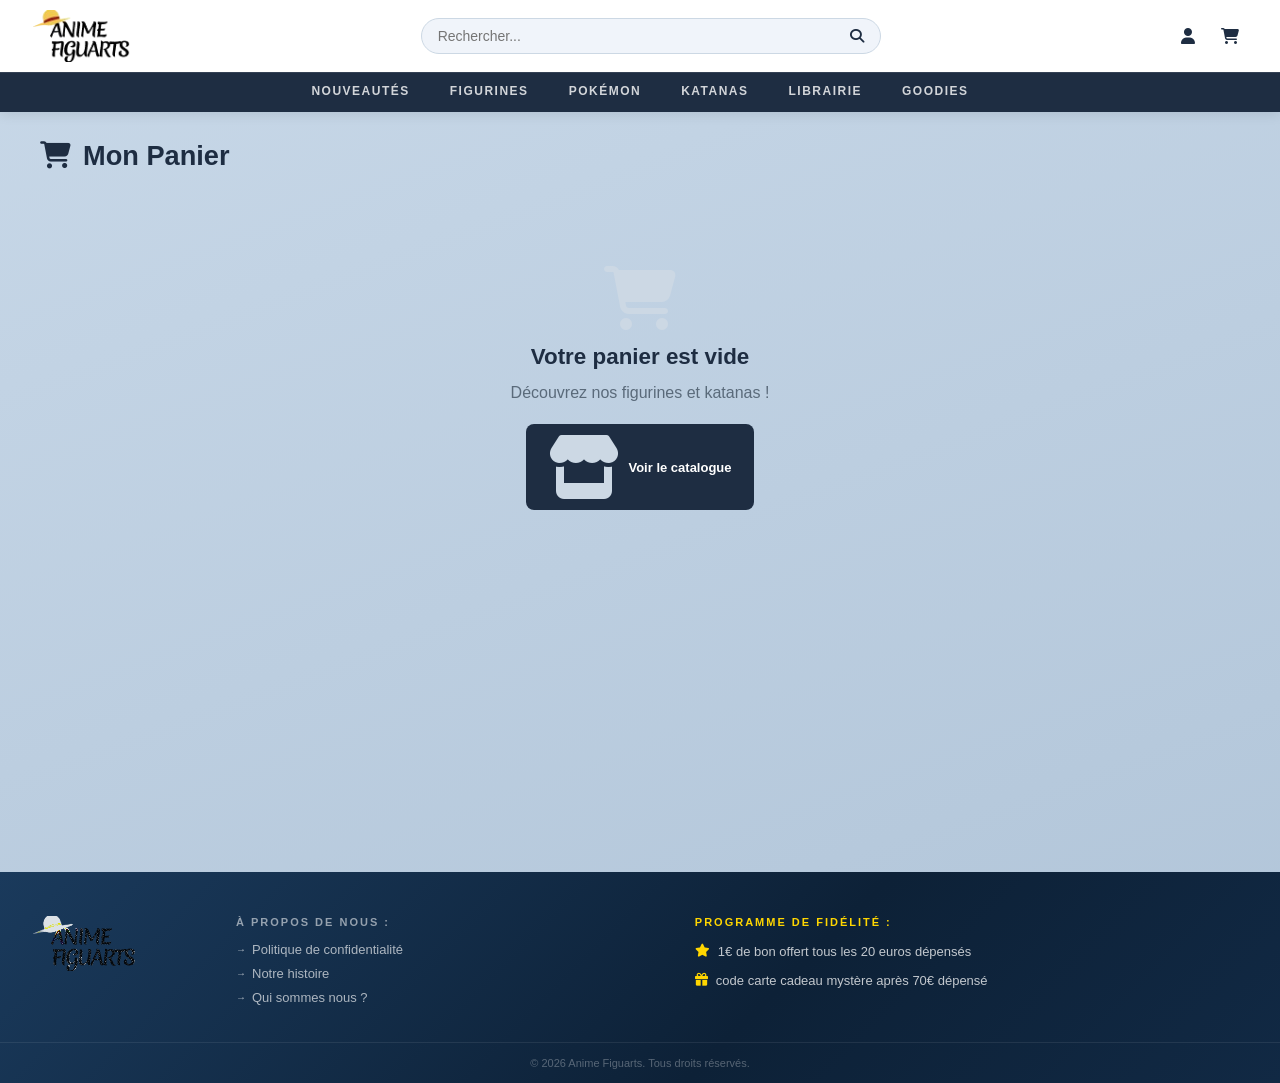
<file: cart.html>
<!DOCTYPE html>
<html lang="fr">
<head>
  <meta charset="UTF-8" />
  <meta name="viewport" content="width=device-width, initial-scale=1.0" />
  <title>Panier – Anime Figuarts</title>
  <link rel="stylesheet" href="css/style.css" />
  <link rel="stylesheet" href="https://cdnjs.cloudflare.com/ajax/libs/font-awesome/6.5.0/css/all.min.css" />
</head>
<body>

  <header class="header">
    <div class="header-inner">
      <a href="index.html" class="logo">
        <img src="image_fond/capture_d_%C3%A9cran__anime_figuarts-removebg-preview.png" alt="Anime Figuarts" class="logo-img"
             onerror="this.outerHTML='<div class=\'logo-text\'><span class=\'logo-top\'>Anime</span><span class=\'logo-bottom\'>Figuarts</span></div>'" />
      </a>
      <form class="search-form" onsubmit="handleSearch(event)">
        <input type="text" id="searchInput" placeholder="Rechercher..." class="search-input" />
        <button type="submit" class="search-btn"><i class="fas fa-search"></i></button>
      </form>
      <div class="header-actions">
        <a href="account.html" class="header-icon" id="accountLink" title="Mon compte"><i class="fas fa-user"></i></a>
        <a href="cart.html" class="header-icon cart-icon active" title="Panier">
          <i class="fas fa-shopping-cart"></i>
          <span class="cart-badge" id="cartBadge" style="display:none">0</span>
        </a>
      </div>
    </div>
    <nav class="nav">
      <ul class="nav-list">
        <li><a href="products.html?category=new" class="nav-link">NOUVEAUTÉS</a></li>
        <li><a href="figurines.html" class="nav-link">FIGURINES</a></li>
        <li><a href="pokemon.html" class="nav-link">POKÉMON</a></li>
        <li><a href="katanas.html" class="nav-link">KATANAS</a></li>
        <li><a href="products.html?category=librairie" class="nav-link">LIBRAIRIE</a></li>
        <li><a href="products.html?category=goodies" class="nav-link">GOODIES</a></li>
      </ul>
    </nav>
  </header>

  <div class="cart-page">
    <div class="cart-page-inner">
      <h1 class="page-title"><i class="fas fa-shopping-cart"></i> Mon Panier</h1>
      <div class="cart-layout" id="cartLayout">
        <div class="loading-full"><i class="fas fa-spinner fa-spin"></i> Chargement…</div>
      </div>
    </div>
  </div>

  <footer class="footer">
    <div class="footer-inner">
      <div><img src="image_fond/capture_d_%C3%A9cran__anime_figuarts-removebg-preview.png" alt="Anime Figuarts" class="footer-logo-img" onerror="this.style.display='none'"></div>
      <div>
        <h4 class="footer-section-title">À propos de nous :</h4>
        <ul class="footer-links">
          <li><a href="#">Politique de confidentialité</a></li>
          <li><a href="#">Notre histoire</a></li>
          <li><a href="#">Qui sommes nous ?</a></li>
        </ul>
      </div>
      <div>
        <h4 class="footer-section-title footer-fidelite-title">programme de fidélité :</h4>
        <ul class="footer-fidelite-list">
          <li><i class="fas fa-star"></i> 1€ de bon offert tous les 20 euros dépensés</li>
          <li><i class="fas fa-gift"></i> code carte cadeau mystère après 70€ dépensé</li>
        </ul>
      </div>
    </div>
    <div class="footer-bottom">© 2026 Anime Figuarts. Tous droits réservés.</div>
  </footer>

  <div class="toast" id="toast"></div>

  <script src="js/data.js"></script>
  <script src="js/auth.js"></script>
  <script src="js/cart.js"></script>
  <script src="js/main.js"></script>
  <script>
    function renderCart() {
      const cart = getCart();
      const layout = document.getElementById('cartLayout');

      if (!cart.length) {
        layout.innerHTML = `
          <div class="empty-cart" style="grid-column:1/-1">
            <i class="fas fa-shopping-cart"></i>
            <h2>Votre panier est vide</h2>
            <p>Découvrez nos figurines et katanas !</p>
            <a href="products.html" class="btn-primary" style="margin-top:8px">
              <i class="fas fa-store"></i> Voir le catalogue
            </a>
          </div>`;
        return;
      }

      const enriched = cart.map(item => ({ ...item, product: getProductById(item.productId) }))
                           .filter(i => i.product);

      const subtotal  = enriched.reduce((s, i) => s + i.product.price * i.quantity, 0);
      const shipping  = subtotal >= 80 ? 0 : 5.99;
      const total     = subtotal + shipping;
      const points    = Math.floor(subtotal / 20);

      const itemsHtml = enriched.map(i => {
        const p = i.product;
        const imgSrc = encodeImagePath(p.image);
        return `
        <div class="cart-item">
          <div class="cart-item-product">
            <div class="cart-item-img">
              <img src="${imgSrc}" alt="${escHtml(p.name)}" onerror="this.outerHTML='<i class=\'fas fa-image\'></i>'" />
            </div>
            <div>
              <a href="product-detail.html?id=${p.id}" class="cart-item-name">${escHtml(p.name)}</a>
              <p class="cart-item-series">${escHtml(p.series)}</p>
            </div>
          </div>
          <span class="cart-item-price">${p.price.toFixed(2)} €</span>
          <div class="cart-item-qty">
            <button onclick="changeItemQty(${p.id}, ${i.quantity - 1})">−</button>
            <span>${i.quantity}</span>
            <button onclick="changeItemQty(${p.id}, ${i.quantity + 1})">+</button>
          </div>
          <span class="cart-item-total">${(p.price * i.quantity).toFixed(2)} €</span>
          <button class="cart-remove" onclick="deleteItem(${p.id})" title="Supprimer">
            <i class="fas fa-trash"></i>
          </button>
        </div>`;
      }).join('');

      layout.innerHTML = `
        <div class="cart-items">
          <div class="cart-items-header">
            <span>Produit</span><span>Prix</span><span>Quantité</span><span>Total</span><span></span>
          </div>
          ${itemsHtml}
        </div>
        <div class="cart-summary">
          <h3 class="summary-title">Récapitulatif</h3>
          <div class="summary-row"><span>Sous-total</span><span>${subtotal.toFixed(2)} €</span></div>
          <div class="summary-row">
            <span>Livraison</span>
            <span class="${shipping === 0 ? 'free' : ''}">${shipping === 0 ? 'Gratuite !' : shipping.toFixed(2) + ' €'}</span>
          </div>
          ${shipping > 0 ? `<p style="font-size:12px;color:var(--text-muted);background:#f0f4fa;padding:8px 10px;border-radius:6px;margin:8px 0">
            <i class="fas fa-truck"></i> Plus que ${(80 - subtotal).toFixed(2)}€ pour la livraison gratuite
          </p>` : '<p style="font-size:12px;color:var(--green);background:#e8f5e9;padding:8px 10px;border-radius:6px;margin:8px 0"><i class="fas fa-check"></i> Livraison gratuite !</p>'}
          <hr class="summary-hr" />
          <div class="summary-total"><span>Total</span><span>${total.toFixed(2)} €</span></div>
          ${points > 0 ? `<div style="display:flex;align-items:center;gap:6px;font-size:12px;color:#8d6e00;background:#fff8e1;padding:8px 10px;border-radius:6px;margin:10px 0;border:1px solid #ffe082">
            <i class="fas fa-star" style="color:#ffd600"></i> Vous gagnerez ${points} bon(s) fidélité
          </div>` : ''}
          <a href="checkout.html" class="btn-checkout" style="display:flex;align-items:center;justify-content:center;gap:8px;text-decoration:none;margin-top:14px">
            <i class="fas fa-lock"></i> Commander (${total.toFixed(2)} €)
          </a>
          <a href="products.html" class="btn-continue">← Continuer mes achats</a>
          <button class="btn-secondary" onclick="emptyCart()" style="width:100%;margin-top:8px;justify-content:center;font-size:12px;color:var(--red);border-color:var(--red)">
            <i class="fas fa-trash"></i> Vider le panier
          </button>
        </div>`;
    }

    function changeItemQty(id, newQty) {
      updateCartQty(id, newQty);
      renderCart();
    }

    function deleteItem(id) {
      removeFromCart(id);
      renderCart();
      showToast('Article supprimé', 'info');
    }

    function emptyCart() {
      if (confirm('Vider le panier ?')) { clearCart(); renderCart(); }
    }

    document.addEventListener('DOMContentLoaded', renderCart);
  </script>
</body>
</html>
</file>
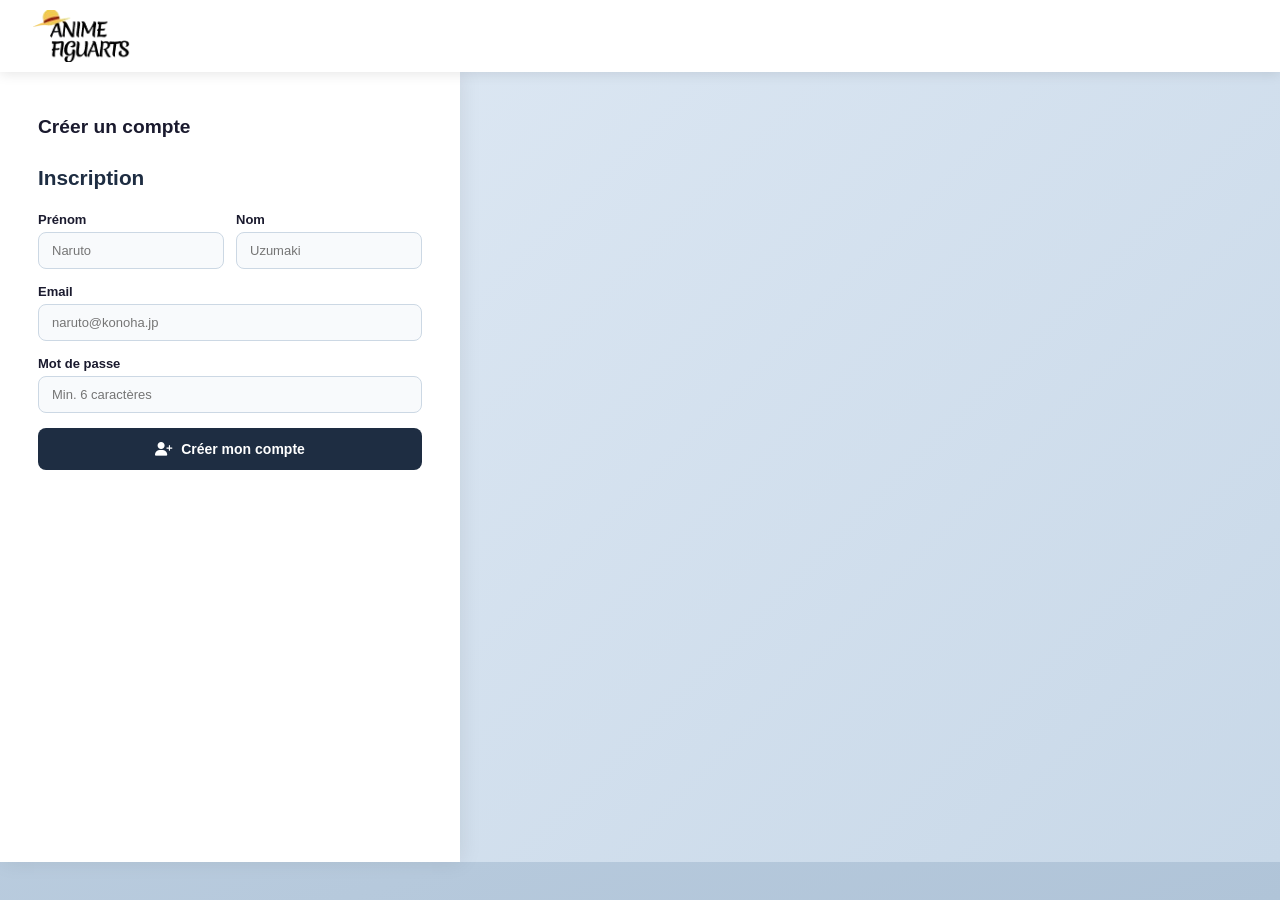
<file: register.html>
<!DOCTYPE html>
<html lang="fr">
<head>
  <meta charset="UTF-8" />
  <meta name="viewport" content="width=device-width, initial-scale=1.0"/>
  <title>Inscription – Anime Figuarts</title>

  <link rel="stylesheet" href="css/style.css" />
  <link rel="stylesheet" href="https://cdnjs.cloudflare.com/ajax/libs/font-awesome/6.5.0/css/all.min.css" />
</head>

<body>

  <header class="header">
    <div class="header-inner">
      <a href="index.html" class="logo">
        <img src="image_fond/capture_d_%C3%A9cran__anime_figuarts-removebg-preview.png" alt="Anime Figuarts" class="logo-img" />
      </a>
    </div>
  </header>

  <div class="auth-page">

    <div class="auth-container">

      <div class="auth-logo-wrap">
        <span style="font-weight:800;font-size:1.2rem;">Créer un compte</span>
      </div>

      <h2 class="auth-title">Inscription</h2>

      <!-- FORMULAIRE REGISTER -->
      <form action="register.php" method="POST" class="auth-form">

        <div class="form-row">

          <div class="form-group">
            <label>Prénom</label>
            <input type="text" name="first_name" placeholder="Naruto" required />
          </div>

          <div class="form-group">
            <label>Nom</label>
            <input type="text" name="last_name" placeholder="Uzumaki" required />
          </div>

        </div>

        <div class="form-group">
          <label>Email</label>
          <input type="email" name="email" placeholder="naruto@konoha.jp" required />
        </div>

        <div class="form-group">
          <label>Mot de passe</label>
          <input type="password" name="password" placeholder="Min. 6 caractères" required minlength="6" />
        </div>

        <button type="submit" class="btn-auth">
          <i class="fas fa-user-plus"></i> Créer mon compte
        </button>

      </form>

    </div>

  </div>

</body>
</html>
</file>
<file: css/style.css>
:root {
  --primary: #1e2d42;
  --primary-light: #2c4260;
  --accent: #4a9fd5;
  --accent2: #e85d26;
  --green: #43a047;
  --green-dark: #2e7d32;
  --red: #e53935;
  --bg: #c8d8e8;
  --bg2: #b0c4d8;
  --card-bg: #ffffff;
  --text: #1a1a2e;
  --text-muted: #5a6a7a;
  --border: #ccd8e4;
  --shadow: 0 2px 12px rgba(30,45,66,0.10);
  --shadow-hover: 0 8px 28px rgba(30,45,66,0.20);
  --radius: 12px;
  --radius-sm: 8px;
  --header-h: 110px;
  --transition: 0.2s ease;
}

* { box-sizing: border-box; margin: 0; padding: 0; }
html { scroll-behavior: smooth; }
body {
  font-family: 'Segoe UI', Arial, sans-serif;
  background: linear-gradient(160deg, var(--bg) 0%, var(--bg2) 100%);
  min-height: 100vh;
  color: var(--text);
}
a { text-decoration: none; color: inherit; }
ul { list-style: none; }
img { display: block; max-width: 100%; }
button { cursor: pointer; border: none; background: none; font-family: inherit; }

.header {
  position: sticky;
  top: 0;
  z-index: 1000;
  background: #fff;
  box-shadow: 0 2px 12px rgba(0,0,0,0.10);
}
.header-inner {
  display: flex;
  align-items: center;
  gap: 16px;
  padding: 10px 32px;
  max-width: 1400px;
  margin: 0 auto;
}

.logo { display: flex; align-items: center; gap: 0; flex-shrink: 0; }
.logo-img {
  height: 52px;
  width: auto;
  object-fit: contain;
}
.logo-text {
  display: flex;
  flex-direction: column;
  line-height: 1.1;
}
.logo-top {
  font-size: 11px;
  font-weight: 700;
  letter-spacing: 3px;
  color: var(--primary);
  text-transform: uppercase;
}
.logo-bottom {
  font-size: 20px;
  font-weight: 900;
  letter-spacing: 2px;
  color: var(--primary);
  text-transform: uppercase;
  border-top: 2px solid var(--accent);
  padding-top: 2px;
  margin-top: 2px;
}

.search-form {
  flex: 1;
  display: flex;
  max-width: 460px;
  margin: 0 auto;
  background: #f0f4fa;
  border-radius: 50px;
  overflow: hidden;
  border: 1.5px solid var(--border);
  transition: border-color var(--transition);
}
.search-form:focus-within { border-color: var(--accent); }
.search-input {
  flex: 1;
  border: none;
  background: none;
  padding: 9px 16px;
  font-size: 14px;
  color: var(--text);
  outline: none;
}
.search-btn {
  padding: 9px 16px;
  color: var(--primary);
  font-size: 14px;
  transition: color var(--transition);
}
.search-btn:hover { color: var(--accent); }

.header-actions { display: flex; align-items: center; gap: 6px; flex-shrink: 0; }
.header-icon {
  position: relative;
  width: 36px; height: 36px;
  display: flex; align-items: center; justify-content: center;
  color: var(--primary);
  font-size: 16px;
  border-radius: 50%;
  transition: background var(--transition), color var(--transition);
}
.header-icon:hover { background: #e8edf8; color: var(--accent); }
.cart-badge {
  position: absolute;
  top: -2px; right: -2px;
  background: var(--red);
  color: #fff;
  font-size: 9px;
  font-weight: 700;
  border-radius: 50%;
  min-width: 16px; height: 16px;
  display: flex; align-items: center; justify-content: center;
  padding: 0 3px;
  border: 2px solid #fff;
}

.nav {
  background: var(--primary);
  border-top: 1px solid rgba(255,255,255,0.1);
}
.nav-list {
  display: flex;
  justify-content: center;
  max-width: 1400px;
  margin: 0 auto;
  padding: 0 32px;
}
.nav-link {
  display: block;
  padding: 11px 20px;
  color: rgba(255,255,255,0.80);
  font-size: 12px;
  font-weight: 700;
  letter-spacing: 1.5px;
  text-transform: uppercase;
  transition: color var(--transition), background var(--transition);
  border-bottom: 3px solid transparent;
}
.nav-link:hover, .nav-link.active {
  color: #fff;
  border-bottom-color: var(--accent);
  background: rgba(255,255,255,0.06);
}

.hero {
  position: relative;
  height: 380px;
  overflow: hidden;
  display: flex;
  align-items: center;
}
.hero-bg {
  position: absolute;
  inset: 0;
  background: linear-gradient(135deg, #0d1b2e 0%, #1e2d42 60%, #2c4260 100%);
}
.hero-img {
  width: 100%;
  height: 100%;
  object-fit: cover;
  object-position: center 30%;
  opacity: 0.65;
}
.hero-overlay {
  position: absolute;
  inset: 0;
  background: linear-gradient(to right, rgba(10,18,35,0.88) 35%, rgba(10,18,35,0.15) 100%),
              linear-gradient(to top, rgba(10,18,35,0.5) 0%, transparent 50%);
}
.hero-content {
  position: relative;
  z-index: 2;
  padding: 0 60px;
  max-width: 620px;
}
.hero-title {
  color: #fff;
  font-size: 1.9rem;
  font-weight: 800;
  line-height: 1.3;
  margin-bottom: 28px;
  text-shadow: 0 2px 8px rgba(0,0,0,0.5);
}
.hero-buttons {
  display: flex;
  gap: 14px;
  flex-wrap: wrap;
}
.hero-btn-primary {
  display: inline-block;
  background: var(--green);
  color: #fff;
  font-weight: 700;
  font-size: 13px;
  letter-spacing: 0.5px;
  padding: 12px 28px;
  border-radius: 50px;
  transition: transform var(--transition), background var(--transition);
  box-shadow: 0 4px 16px rgba(67,160,71,0.4);
}
.hero-btn-primary:hover { background: var(--green-dark); transform: translateY(-2px); }
.hero-btn-secondary {
  display: inline-block;
  background: transparent;
  color: #fff;
  font-weight: 700;
  font-size: 13px;
  letter-spacing: 0.5px;
  padding: 11px 28px;
  border-radius: 50px;
  border: 2px solid rgba(255,255,255,0.7);
  transition: all var(--transition);
}
.hero-btn-secondary:hover { background: rgba(255,255,255,0.15); border-color: #fff; }

.main-content { max-width: 1400px; margin: 0 auto; padding: 36px 32px 60px; }

.section-header-row {
  display: flex;
  align-items: center;
  gap: 20px;
  margin-bottom: 24px;
  flex-wrap: wrap;
}
.section-title {
  font-size: 1.4rem;
  font-weight: 800;
  color: var(--primary);
}
.section-title::after {
  content: '';
  display: block;
  width: 40px;
  height: 3px;
  background: var(--accent);
  border-radius: 2px;
  margin-top: 5px;
}

.category-tabs { display: flex; gap: 6px; flex-wrap: wrap; }
.tab-btn {
  padding: 6px 16px;
  border-radius: 50px;
  font-size: 13px;
  font-weight: 600;
  color: var(--text-muted);
  background: rgba(255,255,255,0.7);
  border: 1.5px solid var(--border);
  transition: all var(--transition);
}
.tab-btn:hover { border-color: var(--accent); color: var(--primary); }
.tab-btn.active { background: var(--primary); color: #fff; border-color: var(--primary); }

.product-row-section {
  background: rgba(255,255,255,0.55);
  border-radius: var(--radius);
  padding: 20px 24px;
  margin-bottom: 28px;
  box-shadow: var(--shadow);
  border: 1px solid rgba(255,255,255,0.8);
}
.product-row-header {
  display: flex;
  align-items: center;
  justify-content: space-between;
  margin-bottom: 16px;
}
.row-title {
  font-size: 1.1rem;
  font-weight: 800;
  color: var(--primary);
  display: flex;
  align-items: center;
  gap: 10px;
}
.row-title::before {
  content: '';
  width: 4px; height: 20px;
  background: var(--accent);
  border-radius: 2px;
  display: inline-block;
}
.row-arrows { display: flex; gap: 6px; }
.arrow-btn {
  width: 30px; height: 30px;
  border-radius: 50%;
  background: #fff;
  color: var(--primary);
  font-size: 12px;
  border: 1.5px solid var(--border);
  display: flex; align-items: center; justify-content: center;
  transition: all var(--transition);
  box-shadow: var(--shadow);
}
.arrow-btn:hover { background: var(--primary); color: #fff; border-color: var(--primary); }

.product-row {
  display: flex;
  gap: 14px;
  overflow-x: auto;
  scroll-behavior: smooth;
  padding-bottom: 10px;
  scrollbar-width: thin;
  scrollbar-color: var(--border) transparent;
}
.product-row::-webkit-scrollbar { height: 4px; }
.product-row::-webkit-scrollbar-track { background: transparent; }
.product-row::-webkit-scrollbar-thumb { background: var(--border); border-radius: 3px; }

.product-card {
  flex: 0 0 165px;
  background: var(--card-bg);
  border-radius: var(--radius);
  overflow: hidden;
  box-shadow: var(--shadow);
  transition: transform var(--transition), box-shadow var(--transition);
  cursor: pointer;
  position: relative;
  border: 1.5px solid rgba(255,255,255,0.9);
}
.product-card:hover { transform: translateY(-5px); box-shadow: var(--shadow-hover); }
.product-card-img {
  width: 100%;
  height: 135px;
  background: linear-gradient(135deg, #e8edf8 0%, #d4e0ec 100%);
  display: flex; align-items: center; justify-content: center;
  overflow: hidden;
  position: relative;
}
.product-card-img img {
  width: 100%; height: 100%;
  object-fit: cover;
  transition: transform 0.3s ease;
}
.product-card:hover .product-card-img img { transform: scale(1.07); }
.product-card-img .no-img { color: #b0bec5; font-size: 2.5rem; }
.badge-new {
  position: absolute; top: 7px; left: 7px;
  background: var(--accent2); color: #fff;
  font-size: 9px; font-weight: 700;
  padding: 2px 7px; border-radius: 50px;
  text-transform: uppercase; letter-spacing: 0.5px;
}
.badge-sale {
  position: absolute; top: 7px; right: 7px;
  background: var(--red); color: #fff;
  font-size: 9px; font-weight: 700;
  padding: 2px 7px; border-radius: 50px;
}
.product-card-body { padding: 9px 11px 11px; }
.product-card-series {
  font-size: 9.5px; color: var(--text-muted);
  text-transform: uppercase; letter-spacing: 0.5px;
  margin-bottom: 3px; white-space: nowrap;
  overflow: hidden; text-overflow: ellipsis;
}
.product-card-name {
  font-size: 12px; font-weight: 700;
  color: var(--text); margin-bottom: 6px;
  line-height: 1.3;
  display: -webkit-box;
  -webkit-line-clamp: 2;
  -webkit-box-orient: vertical;
  overflow: hidden;
}
.product-card-price-row { display: flex; align-items: center; gap: 6px; margin-bottom: 8px; }
.product-card-price { font-size: 14px; font-weight: 800; color: var(--primary); }
.product-card-old-price { font-size: 11px; color: #aaa; text-decoration: line-through; }
.product-card-actions { display: flex; gap: 5px; }
.btn-voir, .btn-ajouter {
  flex: 1; padding: 5px 4px;
  border-radius: var(--radius-sm);
  font-size: 10px; font-weight: 700;
  text-align: center; text-transform: uppercase;
  letter-spacing: 0.4px; transition: all var(--transition);
}
.btn-voir { background: var(--green); color: #fff; }
.btn-voir:hover { background: var(--green-dark); }
.btn-ajouter { background: #fff; color: var(--primary); border: 1.5px solid var(--border); }
.btn-ajouter:hover { background: var(--primary); color: #fff; border-color: var(--primary); }

.loading-row {
  display: flex; align-items: center; justify-content: center;
  width: 100%; padding: 36px;
  color: var(--accent); font-size: 1.5rem;
}

.page-hero {
  position: relative;
  background: linear-gradient(135deg, var(--primary) 0%, var(--primary-light) 100%);
  padding: 36px 32px;
  text-align: center;
  overflow: hidden;
}
.page-hero::before {
  content: '';
  position: absolute; inset: 0;
  background: url('../image fond/re_zero_4k.png') center/cover;
  opacity: 0.10;
}
.page-hero-title {
  position: relative;
  color: #fff; font-size: 2rem; font-weight: 800;
}
.page-hero-sub {
  position: relative;
  color: rgba(255,255,255,0.7);
  font-size: 14px; margin-top: 8px;
}

.products-page {
  max-width: 1400px; margin: 0 auto;
  padding: 28px 32px;
  display: flex; gap: 24px; align-items: flex-start;
}
.filters-sidebar {
  flex: 0 0 210px;
  background: var(--card-bg);
  border-radius: var(--radius); padding: 22px;
  box-shadow: var(--shadow);
  position: sticky; top: 120px;
}
.filters-title {
  font-size: 1rem; font-weight: 700; color: var(--primary);
  margin-bottom: 18px; padding-bottom: 10px;
  border-bottom: 2px solid var(--border);
}
.filter-group { margin-bottom: 18px; }
.filter-group-title {
  font-size: 11px; font-weight: 700;
  text-transform: uppercase; letter-spacing: 1px;
  color: var(--text-muted); margin-bottom: 10px;
}
.filter-list li { margin-bottom: 8px; }
.filter-list label {
  display: flex; align-items: center; gap: 8px;
  font-size: 13px; cursor: pointer; color: var(--text);
  transition: color var(--transition);
}
.filter-list label:hover { color: var(--primary); }
.filter-list input[type="radio"] { accent-color: var(--primary); }
.filter-select {
  width: 100%; padding: 9px 12px;
  border: 1.5px solid var(--border); border-radius: var(--radius-sm);
  font-size: 13px; color: var(--text); background: #f8fafc;
  outline: none; cursor: pointer;
}
.products-main { flex: 1; }
.products-toolbar {
  display: flex; align-items: center;
  justify-content: space-between; margin-bottom: 18px;
}
.products-count { font-size: 13px; color: var(--text-muted); font-weight: 600; }
.products-grid {
  display: grid;
  grid-template-columns: repeat(auto-fill, minmax(165px, 1fr));
  gap: 16px;
}
.products-grid .product-card { flex: unset; }
.no-results {
  grid-column: 1/-1;
  display: flex; flex-direction: column;
  align-items: center; gap: 12px;
  padding: 60px 20px; color: var(--text-muted);
}
.no-results i { font-size: 3rem; color: var(--border); }

.detail-page { max-width: 1400px; margin: 0 auto; padding: 28px 32px; }
.breadcrumb {
  display: flex; align-items: center; gap: 8px;
  font-size: 13px; color: var(--text-muted); margin-bottom: 24px;
}
.breadcrumb a:hover { color: var(--primary); text-decoration: underline; }
.breadcrumb span { color: var(--border); }
.detail-container {
  display: grid; grid-template-columns: 1fr 1fr;
  gap: 44px; align-items: start;
  background: var(--card-bg); border-radius: var(--radius);
  padding: 36px; box-shadow: var(--shadow); margin-bottom: 44px;
}
.detail-image-box {
  position: relative; border-radius: var(--radius); overflow: hidden;
  background: linear-gradient(135deg, #e8edf8, #d4e0ec);
  aspect-ratio: 1;
  display: flex; align-items: center; justify-content: center;
}
.detail-img { width: 100%; height: 100%; object-fit: contain; }
.detail-series {
  font-size: 12px; color: var(--text-muted);
  text-transform: uppercase; letter-spacing: 1px; margin-bottom: 8px;
}
.detail-name {
  font-size: 1.8rem; font-weight: 800;
  color: var(--primary); margin-bottom: 14px; line-height: 1.2;
}
.detail-price-row {
  display: flex; align-items: center; gap: 12px; margin-bottom: 14px;
}
.detail-price { font-size: 1.9rem; font-weight: 800; color: var(--primary); }
.detail-old-price { font-size: 1.1rem; color: #aaa; text-decoration: line-through; }
.detail-stock {
  display: flex; align-items: center; gap: 6px;
  font-size: 13px; font-weight: 600; color: var(--green); margin-bottom: 16px;
}
.detail-description {
  font-size: 14px; line-height: 1.7; color: var(--text-muted); margin-bottom: 20px;
}
.detail-specs {
  margin-bottom: 22px;
  display: grid; grid-template-columns: 1fr 1fr; gap: 8px;
}
.detail-specs li {
  display: flex; align-items: center; gap: 8px;
  font-size: 13px; color: var(--text);
}
.detail-specs li i { color: var(--green); font-size: 10px; }
.detail-actions { display: flex; align-items: center; gap: 14px; margin-bottom: 14px; }
.quantity-selector {
  display: flex; align-items: center;
  border: 1.5px solid var(--border); border-radius: var(--radius-sm); overflow: hidden;
}
.quantity-selector button {
  width: 34px; height: 38px; font-size: 17px; font-weight: 700;
  color: var(--primary); background: #f8fafc; transition: background var(--transition);
}
.quantity-selector button:hover { background: var(--primary); color: #fff; }
.quantity-selector span { width: 42px; text-align: center; font-size: 14px; font-weight: 700; }
.btn-add-detail {
  flex: 1; padding: 12px 20px;
  background: var(--primary); color: #fff;
  font-size: 14px; font-weight: 700; border-radius: var(--radius-sm);
  display: flex; align-items: center; justify-content: center; gap: 8px;
  transition: background var(--transition), transform var(--transition);
}
.btn-add-detail:hover { background: var(--primary-light); transform: translateY(-1px); }

.cart-page { min-height: calc(100vh - 200px); padding: 28px 32px; }
.cart-page-inner { max-width: 1200px; margin: 0 auto; }
.page-title {
  font-size: 1.7rem; font-weight: 800; color: var(--primary);
  margin-bottom: 24px; display: flex; align-items: center; gap: 12px;
}
.cart-layout {
  display: grid; grid-template-columns: 1fr 340px;
  gap: 24px; align-items: start;
}
.cart-items {
  background: var(--card-bg); border-radius: var(--radius);
  box-shadow: var(--shadow); overflow: hidden;
}
.cart-items-header {
  display: grid; grid-template-columns: 2fr 1fr 110px 1fr 36px;
  gap: 12px; padding: 13px 18px;
  background: #f0f4fa; font-size: 11px; font-weight: 700;
  text-transform: uppercase; letter-spacing: 0.5px;
  color: var(--text-muted); border-bottom: 1.5px solid var(--border);
}
.cart-item {
  display: grid; grid-template-columns: 2fr 1fr 110px 1fr 36px;
  gap: 12px; align-items: center; padding: 14px 18px;
  border-bottom: 1px solid var(--border); transition: background var(--transition);
}
.cart-item:last-child { border-bottom: none; }
.cart-item:hover { background: #f8fafc; }
.cart-item-product { display: flex; align-items: center; gap: 12px; }
.cart-item-img {
  width: 60px; height: 60px; border-radius: var(--radius-sm);
  background: #e8edf8; display: flex; align-items: center; justify-content: center;
  overflow: hidden; flex-shrink: 0;
}
.cart-item-img img { width: 100%; height: 100%; object-fit: cover; }
.cart-item-name { font-size: 13px; font-weight: 600; color: var(--primary); }
.cart-item-series { font-size: 11px; color: var(--text-muted); margin-top: 2px; }
.cart-item-price, .cart-item-total { font-size: 13px; font-weight: 600; }
.cart-item-total { color: var(--primary); font-weight: 700; }
.cart-item-qty {
  display: flex; align-items: center;
  border: 1.5px solid var(--border); border-radius: var(--radius-sm);
  overflow: hidden; width: fit-content;
}
.cart-item-qty button {
  width: 28px; height: 28px; font-size: 15px; font-weight: 700;
  color: var(--primary); background: #f8fafc; transition: background var(--transition);
}
.cart-item-qty button:hover { background: var(--primary); color: #fff; }
.cart-item-qty span { width: 32px; text-align: center; font-size: 13px; font-weight: 700; }
.cart-remove {
  color: #bbb; font-size: 13px; width: 30px; height: 30px;
  border-radius: 50%; display: flex; align-items: center; justify-content: center;
  transition: color var(--transition), background var(--transition);
}
.cart-remove:hover { color: var(--red); background: #ffeaea; }
.cart-summary {
  background: var(--card-bg); border-radius: var(--radius);
  padding: 22px; box-shadow: var(--shadow); position: sticky; top: 120px;
}
.summary-title { font-size: 1rem; font-weight: 700; color: var(--primary); margin-bottom: 18px; }
.summary-row {
  display: flex; justify-content: space-between;
  font-size: 13px; padding: 7px 0; color: var(--text-muted);
}
.summary-row .free { color: var(--green); font-weight: 700; }
.summary-hr { border: none; border-top: 1.5px solid var(--border); margin: 10px 0; }
.summary-total {
  display: flex; justify-content: space-between;
  font-size: 1.1rem; font-weight: 800; color: var(--primary); padding: 8px 0;
}
.btn-checkout {
  width: 100%; padding: 13px;
  background: var(--primary); color: #fff;
  font-size: 14px; font-weight: 700; border-radius: var(--radius-sm);
  display: flex; align-items: center; justify-content: center; gap: 8px;
  margin-bottom: 10px; transition: background var(--transition), transform var(--transition);
}
.btn-checkout:hover { background: var(--primary-light); transform: translateY(-1px); }
.btn-continue {
  display: block; text-align: center; font-size: 13px;
  color: var(--text-muted); padding: 8px; transition: color var(--transition);
}
.btn-continue:hover { color: var(--primary); }
.empty-cart {
  display: flex; flex-direction: column; align-items: center;
  gap: 14px; padding: 70px 20px; color: var(--text-muted);
}
.empty-cart i { font-size: 4rem; color: var(--border); }
.empty-cart h2 { font-size: 1.4rem; color: var(--primary); }

.auth-page {
    min-height: calc(100vh - 110px); /* Utilise vh pour "view height" */
    display: flex; 
    align-items: stretch;
    background: linear-gradient(135deg, #e0eaf5 0%, #c8d8e8 100%);
}
.auth-container {
  flex: 0 0 460px; background: #fff;
  padding: 44px 38px; display: flex; flex-direction: column;
  box-shadow: 2px 0 20px rgba(0,0,0,0.08);
}
.auth-logo-wrap { display: flex; align-items: center; gap: 12px; margin-bottom: 28px; }
.auth-logo-wrap .logo-img { height: 44px; }
.auth-tabs {
  display: flex; border-bottom: 2px solid var(--border); margin-bottom: 24px;
}
.auth-tab {
  flex: 1; padding: 12px;
  font-size: 14px; font-weight: 700; color: var(--text-muted);
  border-bottom: 3px solid transparent; margin-bottom: -2px;
  transition: all var(--transition);
}
.auth-tab.active { color: var(--primary); border-bottom-color: var(--primary); }
.auth-title { font-size: 1.3rem; font-weight: 800; color: var(--primary); margin-bottom: 22px; }
.auth-form { display: flex; flex-direction: column; flex: 1; }
.auth-form.hidden { display: none; }
.form-group { margin-bottom: 15px; }
.form-group label { display: block; font-size: 13px; font-weight: 600; color: var(--text); margin-bottom: 5px; }
.form-row { display: grid; grid-template-columns: 1fr 1fr; gap: 12px; }
.input-icon { position: relative; display: flex; align-items: center; }
.input-icon > i:first-child { position: absolute; left: 13px; color: #b0bec5; font-size: 12px; }
.input-icon input {
  flex: 1; padding: 11px 40px;
  border: 1.5px solid var(--border); border-radius: var(--radius-sm);
  font-size: 13px; color: var(--text); background: #f8fafc;
  outline: none; transition: border-color var(--transition); width: 100%;
}
.input-icon input:focus { border-color: var(--accent); background: #fff; }
.toggle-pwd {
  position: absolute; right: 12px; color: #b0bec5; font-size: 12px;
  transition: color var(--transition); cursor: pointer;
}
.toggle-pwd:hover { color: var(--primary); }
.auth-error { font-size: 12px; color: var(--red); min-height: 16px; margin-bottom: 8px; }
.btn-auth {
  padding: 13px 22px; background: var(--primary); color: #fff;
  font-size: 14px; font-weight: 700; border-radius: var(--radius-sm);
  display: flex; align-items: center; justify-content: center; gap: 8px;
  margin-bottom: 14px; transition: background var(--transition), transform var(--transition);
  border: none; cursor: pointer; width: 100%;
}
.btn-auth:hover { background: var(--primary-light); transform: translateY(-1px); }
.auth-switch { font-size: 12px; color: var(--text-muted); text-align: center; }
.auth-switch button { color: var(--primary); font-weight: 700; text-decoration: underline; }
.auth-banner {
  flex: 1;
  background: linear-gradient(135deg, var(--primary) 0%, #283593 60%, var(--accent) 100%);
  display: flex; align-items: center; justify-content: center;
  padding: 44px; position: relative; overflow: hidden;
}
.auth-banner::before {
  content: ''; position: absolute; inset: 0;
  background: url('../image fond/re_zero_4k.png') center/cover;
  opacity: 0.15;
}
.auth-banner-content { position: relative; color: #fff; }
.auth-banner-content h3 { font-size: 1.7rem; font-weight: 800; margin-bottom: 22px; }
.auth-banner-content ul { display: flex; flex-direction: column; gap: 14px; }
.auth-banner-content li { display: flex; align-items: center; gap: 12px; font-size: 14px; }
.auth-banner-content li i { color: #ffd600; font-size: 15px; }

.account-page { min-height: calc(100vh - 120px); padding: 28px 32px; }
.account-layout {
  max-width: 1200px; margin: 0 auto;
  display: grid; grid-template-columns: 250px 1fr;
  gap: 24px; align-items: start;
}
.account-sidebar {
  background: var(--card-bg); border-radius: var(--radius);
  padding: 24px; box-shadow: var(--shadow);
  position: sticky; top: 120px;
}
.account-avatar { text-align: center; margin-bottom: 22px; }
.avatar-circle {
  width: 68px; height: 68px; border-radius: 50%;
  background: var(--primary); color: #fff;
  font-size: 1.8rem; font-weight: 800;
  display: flex; align-items: center; justify-content: center;
  margin: 0 auto 10px;
}
.avatar-name { font-size: 14px; font-weight: 700; color: var(--primary); }
.avatar-email { font-size: 12px; color: var(--text-muted); }
.account-nav { display: flex; flex-direction: column; gap: 4px; margin-top: 14px; }
.account-nav-btn {
  padding: 10px 13px; border-radius: var(--radius-sm);
  font-size: 13px; font-weight: 600; color: var(--text-muted);
  text-align: left; display: flex; align-items: center; gap: 10px;
  transition: all var(--transition); cursor: pointer;
}
.account-nav-btn:hover { background: #f0f4fa; color: var(--primary); }
.account-nav-btn.active { background: var(--primary); color: #fff; }
.logout-btn:hover { background: #ffeaea !important; color: var(--red) !important; }
.account-content {
  background: var(--card-bg); border-radius: var(--radius);
  padding: 28px; box-shadow: var(--shadow); min-height: 400px;
}
.account-section { display: none; }
.account-section.active { display: block; }
.account-section-title { font-size: 1.2rem; font-weight: 800; color: var(--primary); margin-bottom: 22px; }
.dashboard-stats { display: grid; grid-template-columns: repeat(3, 1fr); gap: 14px; margin-bottom: 24px; }
.stat-card {
  background: #f0f4fa; border-radius: var(--radius);
  padding: 18px; text-align: center; border: 1.5px solid var(--border);
}
.stat-card i { font-size: 1.4rem; color: var(--accent); margin-bottom: 8px; display: block; }
.stat-value { display: block; font-size: 1.4rem; font-weight: 800; color: var(--primary); }
.stat-label { font-size: 11px; color: var(--text-muted); text-transform: uppercase; letter-spacing: 0.5px; }
.order-card {
  background: #f8fafc; border-radius: var(--radius-sm);
  padding: 14px 18px; margin-bottom: 10px; border: 1.5px solid var(--border);
}
.order-card-header { display: flex; align-items: center; gap: 10px; margin-bottom: 8px; flex-wrap: wrap; }
.order-id { font-size: 12px; font-weight: 700; color: var(--primary); }
.order-status {
  font-size: 10px; font-weight: 700; padding: 2px 9px;
  border-radius: 50px; background: #e8f5e9; color: var(--green);
}
.order-date { font-size: 11px; color: var(--text-muted); margin-left: auto; }
.order-total { font-weight: 800; color: var(--primary); font-size: 14px; text-align: right; }

.checkout-page { max-width: 1200px; margin: 0 auto; padding: 28px 32px; }
.checkout-steps {
  display: flex; align-items: center; justify-content: center; margin-bottom: 28px;
}
.step {
  display: flex; align-items: center; gap: 8px;
  font-size: 12px; font-weight: 700; color: var(--text-muted); padding: 8px 18px;
}
.step span {
  width: 26px; height: 26px; border-radius: 50%;
  background: var(--border); color: var(--text-muted);
  display: flex; align-items: center; justify-content: center;
  font-size: 12px; font-weight: 800;
}
.step.active { color: var(--primary); }
.step.active span { background: var(--primary); color: #fff; }
.step.done span { background: var(--green); color: #fff; }
.step-sep { width: 36px; height: 2px; background: var(--border); }
.checkout-layout { display: grid; grid-template-columns: 1fr 340px; gap: 24px; align-items: start; }
.checkout-forms { background: var(--card-bg); border-radius: var(--radius); box-shadow: var(--shadow); overflow: hidden; }
.checkout-step-panel { display: none; padding: 28px; }
.checkout-step-panel.active { display: block; }
.checkout-panel-title { font-size: 1.1rem; font-weight: 800; color: var(--primary); margin-bottom: 22px; }
.form-group input, .form-group select, .form-group textarea {
  width: 100%; padding: 10px 13px;
  border: 1.5px solid var(--border); border-radius: var(--radius-sm);
  font-size: 13px; color: var(--text); background: #f8fafc;
  outline: none; transition: border-color var(--transition); font-family: inherit;
}
.form-group input:focus, .form-group select:focus { border-color: var(--accent); background: #fff; }
.btn-checkout-next {
  width: 100%; padding: 13px;
  background: var(--primary); color: #fff;
  font-size: 13px; font-weight: 700; border-radius: var(--radius-sm);
  display: flex; align-items: center; justify-content: center; gap: 8px;
  margin-top: 18px; transition: background var(--transition);
  border: none; cursor: pointer;
}
.btn-checkout-next:hover { background: var(--primary-light); }
.btn-back {
  padding: 9px 18px; font-size: 12px; color: var(--text-muted);
  border: 1.5px solid var(--border); border-radius: var(--radius-sm);
  margin-top: 18px; margin-right: 8px; transition: all var(--transition); cursor: pointer;
}
.btn-back:hover { border-color: var(--primary); color: var(--primary); }
.confirmation-box { text-align: center; padding: 20px; }
.confirm-icon { font-size: 5rem; color: var(--green); margin-bottom: 14px; }
.confirmation-box h2 { font-size: 1.7rem; font-weight: 800; color: var(--primary); margin-bottom: 10px; }
.confirm-sub { font-size: 14px; color: var(--text-muted); margin-bottom: 24px; }
.confirm-actions { display: flex; gap: 12px; justify-content: center; flex-wrap: wrap; }
.checkout-summary {
  background: var(--card-bg); border-radius: var(--radius);
  padding: 22px; box-shadow: var(--shadow); position: sticky; top: 120px;
}
.checkout-item {
  display: flex; justify-content: space-between;
  align-items: center; padding: 8px 0;
  font-size: 12px; border-bottom: 1px solid var(--border);
}
.checkout-item:last-child { border-bottom: none; }

.btn-primary {
  display: inline-flex; align-items: center; gap: 8px;
  padding: 11px 22px; background: var(--primary); color: #fff;
  font-size: 13px; font-weight: 700; border-radius: var(--radius-sm);
  transition: background var(--transition), transform var(--transition);
  border: none; cursor: pointer;
}
.btn-primary:hover { background: var(--primary-light); transform: translateY(-1px); }
.btn-secondary {
  display: inline-flex; align-items: center; gap: 8px;
  padding: 11px 22px; background: #fff; color: var(--primary);
  font-size: 13px; font-weight: 700; border-radius: var(--radius-sm);
  border: 1.5px solid var(--primary); transition: all var(--transition); cursor: pointer;
}
.btn-secondary:hover { background: var(--primary); color: #fff; }

.toast {
  position: fixed; bottom: 24px; right: 24px;
  background: var(--primary); color: #fff;
  padding: 13px 20px; border-radius: var(--radius);
  font-size: 13px; font-weight: 600;
  box-shadow: 0 8px 28px rgba(0,0,0,0.2);
  transform: translateY(80px); opacity: 0;
  transition: all 0.3s cubic-bezier(0.34, 1.56, 0.64, 1);
  z-index: 9999; display: flex; align-items: center; gap: 8px; max-width: 300px;
}
.toast.show { transform: translateY(0); opacity: 1; }
.toast.success { background: var(--green); }
.toast.error { background: var(--red); }

.footer {
  background: linear-gradient(135deg, #1a3a5c 0%, #0d2137 60%, #112944 100%);
  color: #fff; margin-top: 60px;
}
.footer-inner {
  max-width: 1400px; margin: 0 auto;
  padding: 44px 32px 28px;
  display: grid; grid-template-columns: 160px 1.5fr 2fr; gap: 44px;
}
.footer-logo-img { height: 55px; width: auto; filter: brightness(10); opacity: 0.85; }
.footer-section-title {
  font-size: 11px; font-weight: 700; text-transform: uppercase;
  letter-spacing: 2px; color: rgba(255,255,255,0.55); margin-bottom: 14px;
}
.footer-fidelite-title { color: #ffd600 !important; }
.footer-links li { margin-bottom: 9px; }
.footer-links a {
  font-size: 13px; color: rgba(255,255,255,0.65);
  transition: color var(--transition);
  display: flex; align-items: center; gap: 6px;
}
.footer-links a::before { content: '→'; font-size: 10px; }
.footer-links a:hover { color: #fff; }
.footer-fidelite-list li {
  display: flex; align-items: flex-start; gap: 8px;
  font-size: 13px; color: rgba(255,255,255,0.75);
  margin-bottom: 9px; line-height: 1.5;
}
.footer-fidelite-list i { color: #ffd600; margin-top: 2px; flex-shrink: 0; }
.footer-bottom {
  border-top: 1px solid rgba(255,255,255,0.08);
  padding: 14px 32px; max-width: 1400px; margin: 0 auto;
  font-size: 11px; color: rgba(255,255,255,0.3); text-align: center;
}

@media (max-width: 960px) {
  .cart-layout, .checkout-layout, .detail-container { grid-template-columns: 1fr; }
  .account-layout { grid-template-columns: 1fr; }
  .account-sidebar { position: static; }
  .products-page { flex-direction: column; }
  .filters-sidebar { position: static; flex: unset; width: 100%; }
  .footer-inner { grid-template-columns: 1fr; gap: 24px; }
  .auth-page { flex-direction: column; }
  .auth-container { flex: unset; width: 100%; }
}
@media (max-width: 600px) {
  .header-inner { padding: 8px 14px; gap: 8px; }
  .nav-list { overflow-x: auto; justify-content: flex-start; }
  .nav-link { padding: 10px 13px; font-size: 11px; }
  .main-content { padding: 20px 14px; }
  .hero { height: 290px; }
  .hero-content { padding: 0 22px; }
  .hero-title { font-size: 1.35rem; }
  .cart-items-header { display: none; }
  .cart-item { grid-template-columns: 1fr auto; grid-template-rows: auto auto auto; }
  .cart-item-product { grid-column: 1/-1; }
  .dashboard-stats { grid-template-columns: 1fr; }
  .products-grid { grid-template-columns: repeat(auto-fill, minmax(145px, 1fr)); }
}
</file>
